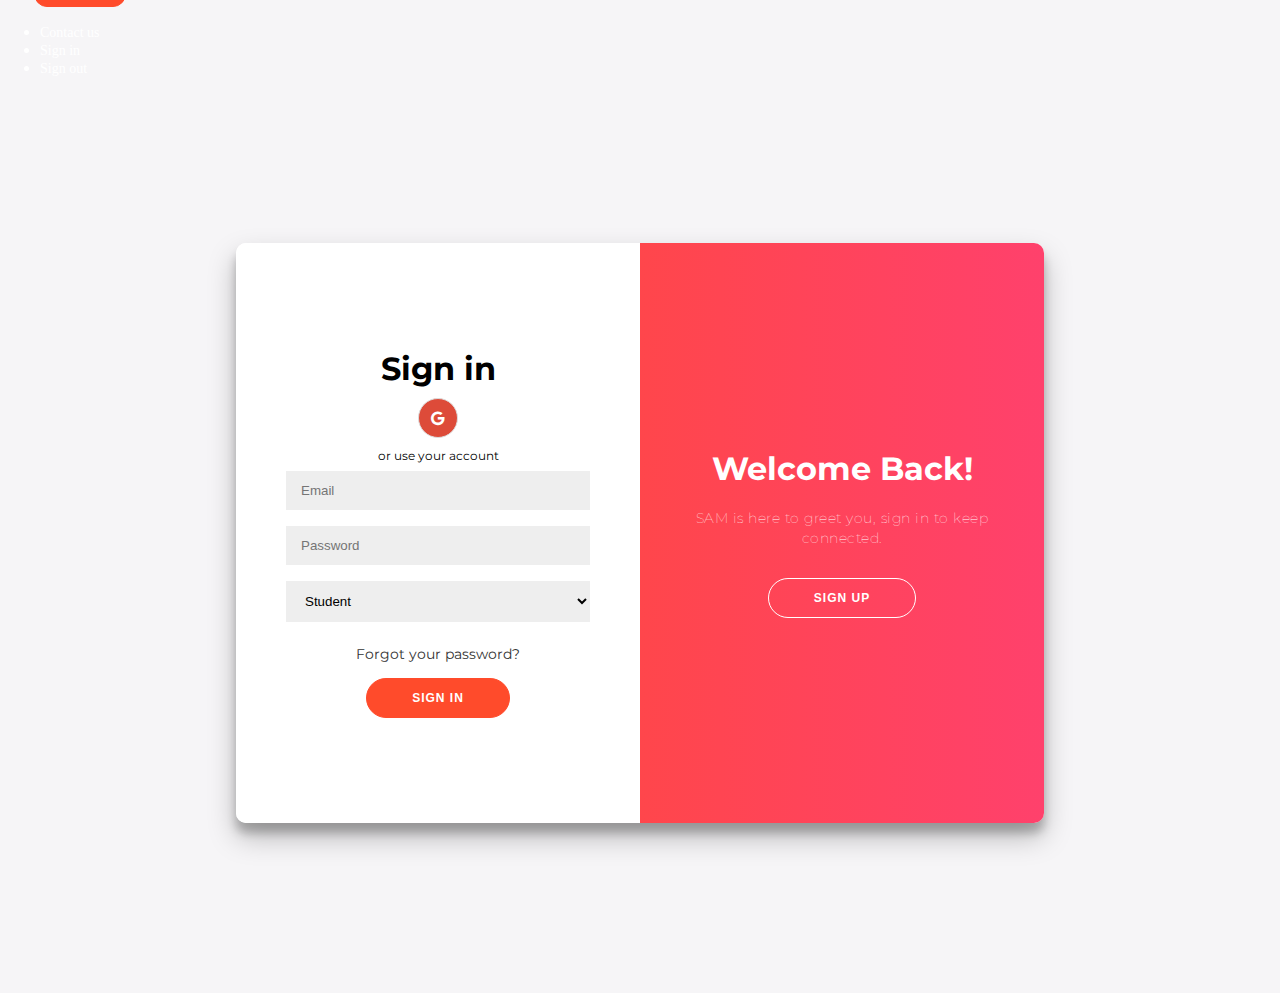
<file: login/index.html>
<!DOCTYPE html>
<html lang="en" dir="ltr">

<head>
  <meta charset="utf-8">
  <title>Login</title>
  <link href="https://cdn.jsdelivr.net/npm/bootstrap@5.2.1/dist/css/bootstrap.min.css" rel="stylesheet" integrity="sha384-iYQeCzEYFbKjA/T2uDLTpkwGzCiq6soy8tYaI1GyVh/UjpbCx/TYkiZhlZB6+fzT" crossorigin="anonymous">
  <link rel="icon" href="icon.png" type="image/icon type">
  <link rel="stylesheet" href="https://cdnjs.cloudflare.com/ajax/libs/font-awesome/4.7.0/css/font-awesome.min.css">
  <link rel="stylesheet" href="index.css">
</head>

<body>
  <!-- Nav Bar -->
  <div class="navb">
    <nav class="navbar navbar-expand-lg bg-dark py-0">
      <div class="container-md">
        <a class="navbar-brand pt-3" href="#">SAM</a>
        <button class="navbar-toggler custom-toggler" type="button" data-bs-toggle="collapse" data-bs-target="#navbarNavDropdown" aria-controls="navbarNavDropdown" aria-expanded="false" aria-label="Toggle navigation">
          <span class="navbar-toggler-icon"></span>
        </button>
        <div class="collapse navbar-collapse" id="navbarNavDropdown">
          <ul class="navbar-nav ms-auto">
            <li class="nav-item">
              <a class="nav-link pt-3" href="#">Contact us</a>
            </li>
            <li class="nav-item ">
              <a class="nav-link pt-3" href="#">Sign in</a>
            </li>
            <li class="nav-item ">
              <a class="nav-link pt-3" href="#">Sign out</a>
            </li>
          </ul>
        </div>
      </div>
    </nav>
  </div>
  <div class="body">
    <div class="container" id="container">
      <div class="form-container sign-up-container">
        <form action="#">
          <h1>Create Account</h1>
          <div class="social-container">
            <a href="#" class="fa fa-google"></a>
          </div>
          <span>or use your email for registration</span>
          <input type="text" placeholder="Full Name" />
          <input type="number" placeholder="CollegeId" />
          <input type="email" placeholder="Email" />
          <input type="password" placeholder="Password" />
          <select name="position" placeholder="Student">
            <option value="student">Student</option>
            <option value="teacher">Teacher</option>
          </select>
          <!-- needs to be hidden -->
          <span style="color:red;">*User with this id already exists.</span>
          <button style="margin-top:15px;">Sign Up</button>
        </form>
      </div>
      <div class="form-container sign-in-container">
        <form action="#">
          <h1>Sign in</h1>
          <div class="social-container">
            <a href="#" class="fa fa-google"></a>
          </div>
          <span>or use your account</span>
          <input type="email" placeholder="Email" />
          <input type="password" placeholder="Password" />
          <select name="position" placeholder="Student">
            <option value="student">Student</option>
            <option value="teacher">Teacher</option>
          </select>
          <a href="pass-reset.html">Forgot your password?</a>
          <button>Sign In</button>
        </form>
      </div>
      <div class="overlay-container">
        <div class="overlay">
          <div class="overlay-panel overlay-left">
            <h1>Hi, There!</h1>
            <p>To connect with us please fill your personal details</p>
            <button class="ghost" id="signIn">Sign In</button>
          </div>
          <div class="overlay-panel overlay-right">
            <h1>Welcome Back!</h1>
            <p>SAM is here to greet you, sign in to keep connected.</p>
            <button class="ghost" id="signUp">Sign Up</button>
          </div>
        </div>
      </div>
    </div>
  </div>

  <script src="index.js"></script>
  <script src="https://cdn.jsdelivr.net/npm/bootstrap@5.2.2/dist/js/bootstrap.bundle.min.js" integrity="sha384-OERcA2EqjJCMA+/3y+gxIOqMEjwtxJY7qPCqsdltbNJuaOe923+mo//f6V8Qbsw3" crossorigin="anonymous"></script>

</body>

</html>
</file>
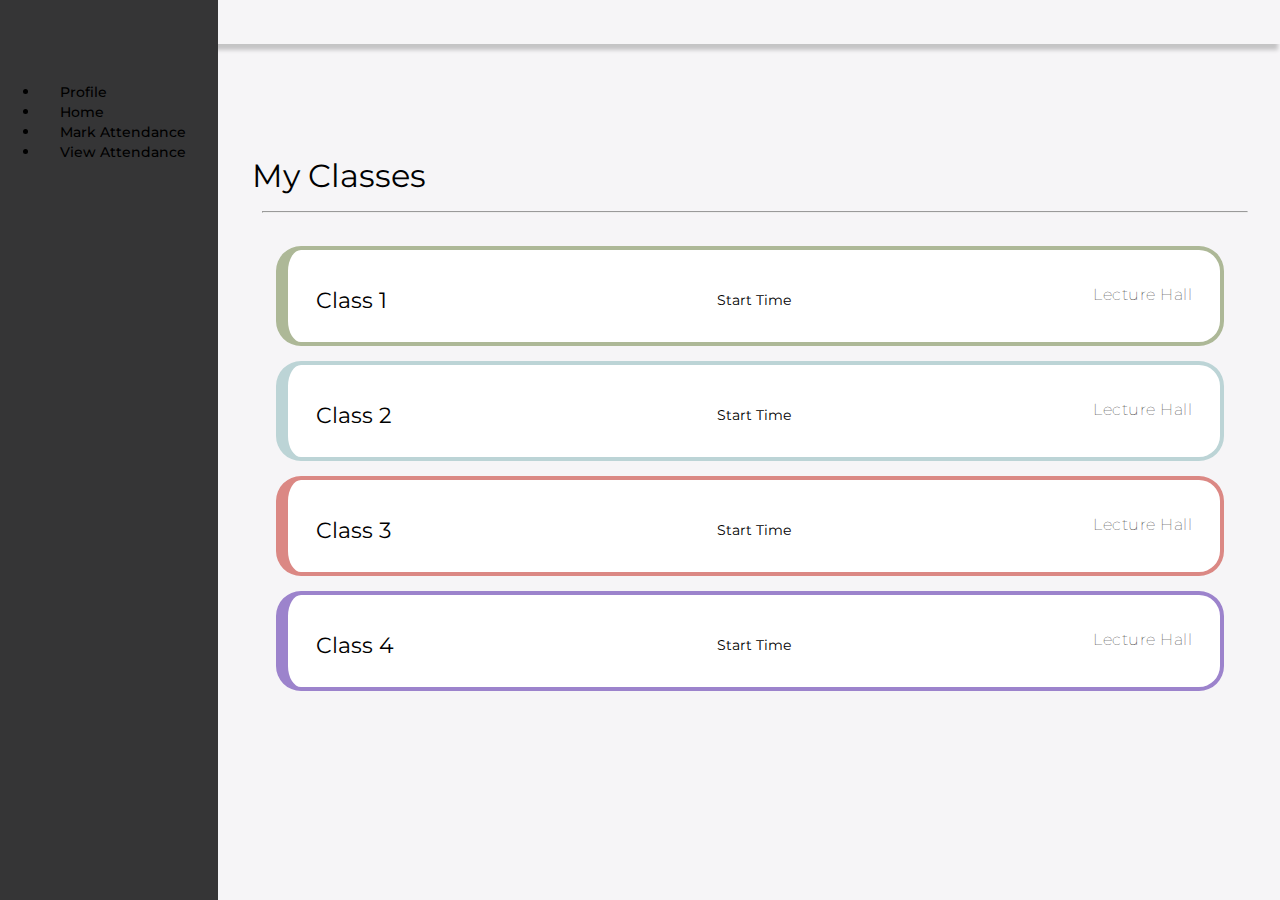
<file: student/index.html>
<!DOCTYPE html>
<html lang="en" dir="ltr">
<!-- change logo <samp></samp> -->

<head>
  <meta charset="utf-8">
  <title>Student</title>
  <link href="https://cdn.jsdelivr.net/npm/bootstrap@5.2.1/dist/css/bootstrap.min.css" rel="stylesheet" integrity="sha384-iYQeCzEYFbKjA/T2uDLTpkwGzCiq6soy8tYaI1GyVh/UjpbCx/TYkiZhlZB6+fzT" crossorigin="anonymous">
  <link rel="icon" href="icon.png" type="image/icon type">
  <link rel="preconnect" href="https://fonts.googleapis.com">
  <link rel="preconnect" href="https://fonts.gstatic.com" crossorigin>
  <link href="https://fonts.googleapis.com/css2?family=Montserrat:wght@400;900&display=swap" rel="stylesheet">
  <link rel="stylesheet" href="index.css">
</head>

<body>
  <!-- Nav Bar(horizontal) -->
  <div class="navb">
    <nav class="navbar navbar-expand-lg bg-light py-0 fixed-top" style="height: 4rem;">

      <a class="navbar-brand pt-3" href="#" style="padding-left:6%;">SAM</a>
      <button class="navbar-toggler custom-toggler" type="button" data-bs-toggle="collapse" data-bs-target="#navbarNavDropdown" aria-controls="navbarNavDropdown" aria-expanded="false" aria-label="Toggle navigation">
        <span class="navbar-toggler-icon"></span>
      </button>
      <div class="collapse navbar-collapse" id="navbarNavDropdown">
        <ul class="navbar-nav ms-auto">
          <li class="nav-item">
            <a class="nav-link pt-3 " href="#" style="height:4rem;">Contact us</a>
          </li>
          <li class="nav-item ">
            <a class="nav-link pt-3" href="#" style="height:4rem;">Sign out</a>
          </li>
        </ul>
      </div>

    </nav>
  </div>


  <!-- SideBar -->
  <div class="d-flex flex-column flex-shrink-0 p-3 mb-0 navbar-custom " style="width: 17%; position: fixed;height: 1000000px; padding-top:5.3rem;">
    <ul class="nav nav-pills flex-column mt-5 mb-auto pt-5">
      <li class="nav-item">
        <a href="#" class="nav-link link-light" aria-current="page">
          <svg class="bi me-2" width="16" height="16">
            <use xlink:href="#home"></use>
          </svg>
          Profile
        </a>
      </li>
      <li>
        <a href="#" class="nav-link link-light ">
          <svg class="bi me-2" width="16" height="16">
            <use xlink:href="#speedometer2"></use>
          </svg>
          Home
        </a>
      </li>
      <li>
        <a href="#" class="nav-link link-light">
          <svg class="bi me-2" width="16" height="16">
            <use xlink:href="#table"></use>
          </svg>
          Mark Attendance
        </a>
      </li>
      <li>
        <a href="#" class="nav-link link-light">
          <svg class="bi me-2" width="16" height="16">
            <use xlink:href="#grid"></use>
          </svg>
          View Attendance
        </a>
      </li>

    </ul>
  </div>

  <!-- body -->
  <div class="body">
    <h1>
      My Classes
    </h1>
    <ul>
      <li>
        <hr style="margin-left:15%" />
      </li>
    </ul>
    <div class="class class1">
      <div class="div1">
        <h6>
          Class 1
        </h6>
      </div>
      <div class="div2">
        <span>Start Time</span>

      </div>
      <div class="div3">
        <p>Lecture Hall</p>
      </div>
    </div>
    <div class="class class2">
      <div class="div1">
        <h6>
          Class 2
        </h6>
      </div>
      <div class="div2">
        <span>Start Time</span>

      </div>
      <div class="div3">
        <p>Lecture Hall</p>
      </div>
    </div>
    <div class="class class3">
      <div class="div1">
        <h6>
          Class 3
        </h6>
      </div>
      <div class="div2">
        <span>Start Time</span>

      </div>
      <div class="div3">
        <p>Lecture Hall</p>
      </div>
    </div>
    <div class="class class4">
      <div class="div1">
        <h6>
          Class 4
        </h6>
      </div>
      <div class="div2">
        <span>Start Time</span>

      </div>
      <div class="div3">
        <p>Lecture Hall</p>
      </div>
    </div>
  </div>





  <!-- scripts -->
  <script src="https://cdn.jsdelivr.net/npm/bootstrap@5.2.2/dist/js/bootstrap.bundle.min.js" integrity="sha384-OERcA2EqjJCMA+/3y+gxIOqMEjwtxJY7qPCqsdltbNJuaOe923+mo//f6V8Qbsw3" crossorigin="anonymous"></script>

</body>

</html>
</file>
<file: login/index.css>
@import url('https://fonts.googleapis.com/css?family=Montserrat:400,800');

* {
	box-sizing: border-box;
}
body{
  background: #f6f5f7;
  height: 100vh;
  margin: -20px 0 50px;
}
.body {
	background: #f6f5f7;
	display: flex;
	justify-content: center;
	align-items: center;
	flex-direction: column;
	font-family: 'Montserrat', sans-serif;
	height: 100vh;
	margin: -20px 0 50px;
}
.navb{
  display: inline-block;
  width: 100%;
  color: white;
}

h1 {
	font-weight: bold;
	margin: 0;
}

h2 {
	text-align: center;
}

p {
	font-size: 14px;
	font-weight: 100;
	line-height: 20px;
	letter-spacing: 0.5px;
	margin: 20px 0 30px;
}

span {
	font-size: 12px;
}

a {
	color: #333;
	font-size: 14px;
	text-decoration: none;
	margin: 15px 0;
}
.navbar-brand{
  color: #fff;
}
.navbar-brand .active{
  color: #fff;
}
.nav-link{
  color: #fff;
}
.navbar-brand:hover{
  color: #dbdbdb;
}
.navbar-brand::after{
  color: #dbdbdb;
}
.nav-link:hover{
  color: #dbdbdb;
}

button {
	border-radius: 20px;
	border: 1px solid #FF4B2B;
	background-color: #FF4B2B;
	color: #FFFFFF;
	font-size: 12px;
	font-weight: bold;
	padding: 12px 45px;
	letter-spacing: 1px;
	text-transform: uppercase;
	transition: transform 80ms ease-in;
}

button:active {
	transform: scale(0.95);
}

button:focus {
	outline: none;
}

button.ghost {
	background-color: transparent;
	border-color: #FFFFFF;
}

form {
	background-color: #FFFFFF;
	display: flex;
	align-items: center;
	justify-content: center;
	flex-direction: column;
	padding: 0 50px;
	height: 100%;
	text-align: center;
}

input {
	background-color: #eee;
	border: none;
	padding: 12px 15px;
	margin: 8px 0;
	width: 100%;
}
select{
  background-color: #eee;
  border: none;
  padding: 12px 15px;
  margin: 8px 0;
  width: 100%;
}

.container {
	background-color: #fff;
	margin-top: 20px;
	border-radius: 10px;
  	box-shadow: 0 14px 28px rgba(0,0,0,0.25),
			0 10px 10px rgba(0,0,0,0.22);
	position: relative;
	overflow: hidden;
	width: 808px;
	max-width: 100%;
	min-height: 580px;
}

.form-container {
	position: absolute;
	top: 0;
	height: 100%;
	transition: all 0.6s ease-in-out;
}

.sign-in-container {
	left: 0;
	width: 50%;
	z-index: 2;
}

.container.right-panel-active .sign-in-container {
	transform: translateX(100%);
}

.sign-up-container {
	left: 0;
	width: 50%;
	opacity: 0;
	z-index: 1;
}

.container.right-panel-active .sign-up-container {
	transform: translateX(100%);
	opacity: 1;
	z-index: 5;
	animation: show 0.6s;
}

@keyframes show {
	0%, 49.99% {
		opacity: 0;
		z-index: 1;
	}

	50%, 100% {
		opacity: 1;
		z-index: 5;
	}
}

.overlay-container {
	position: absolute;
	top: 0;
	left: 50%;
	width: 50%;
	height: 100%;
	overflow: hidden;
	transition: transform 0.6s ease-in-out;
	z-index: 100;
}

.container.right-panel-active .overlay-container{
	transform: translateX(-100%);
}

.overlay {
	background: #FF416C;
	background: -webkit-linear-gradient(to right, #FF4B2B, #FF416C);
	background: linear-gradient(to right, #FF4B2B, #FF416C);
	background-repeat: no-repeat;
	background-size: cover;
	background-position: 0 0;
	color: #FFFFFF;
	position: relative;
	left: -100%;
	height: 100%;
	width: 200%;
  	transform: translateX(0);
	transition: transform 0.6s ease-in-out;
}

.container.right-panel-active .overlay {
  	transform: translateX(50%);
}

.overlay-panel {
	position: absolute;
	display: flex;
	align-items: center;
	justify-content: center;
	flex-direction: column;
	padding: 0 40px;
	text-align: center;
	top: 0;
	height: 100%;
	width: 50%;
	transform: translateX(0);
	transition: transform 0.6s ease-in-out;
}

.overlay-left {
	transform: translateX(-20%);
}

.container.right-panel-active .overlay-left {
	transform: translateX(0);
}

.overlay-right {
	right: 0;
	transform: translateX(0);
}

.container.right-panel-active .overlay-right {
	transform: translateX(20%);
}

.social-container {
	margin: 10px 0;
}
.fa {
  border: 1px solid #DDDDDD;
	border-radius: 50%;
	display: inline-flex;
	justify-content: center;
	align-items: center;
	margin: 0 5px;
	height: 40px;
	width: 40px;
}

.fa:hover {
    opacity: 0.7;
}
.fa-google {
  background: #dd4b39;
  color: white;
}
</file>
<file: student/index.css>
* {
	box-sizing: border-box;
}
@font-face {
  font-family: 'GestaReFogular';
  src: url('gestareg-webfont.eot');
  src: local('☺'),
       url('gestareg-webfont.woff') format('woff'),
       url('gestareg-webfont.ttf') format('truetype'),
       url('gestareg-webfont.svg#webfontg8dbVmxj') format('svg');
}

body {
	background: #f6f5f7;
	display: flex;
	flex-direction: column;
	font-family: 'Montserrat', sans-serif;
	height: 100vh;
	margin: -20px 0 0;

}
.body{
	padding-top: 2rem;
	padding-left: 3rem;
	padding-right:2rem;
	padding-bottom: 2rem;
}
.navb{
  display: inline-block;
  width: 100%;
  color: white;
}

h1 {
	font-weight: 400;
	margin: 0;
	padding-left: 17%;
	padding-top: 5rem;
}

h2 {
	text-align: center;
}
h6{
	text-align: left;
	font-weight: 400;
	font-size: 22px;
}
p {
	font-size: 16px;
	font-weight: 100;
	line-height: 20px;
	letter-spacing: 0.5px;
	margin: 20px 0 30px;
}

span {
	font-size: 14px;
}

a {
	color: #333;
	font-size: 14px;
	text-decoration: none;
	margin: 15px 0;
}
.navbar{
	   box-shadow: 0 8px 4px -2px rgba(0,0,0,.2);
}
.navbar-brand{
	background-color: #FF416C;
	font-family: 'GestaRegular', Arial, Helvetica, sans-serif;
	align-items: center;
	padding-left: auto;
	padding-right: auto;
	height: 4rem;
	width: 17%;
  color: black;
	font-weight: bold;
}

.navbar-brand .active{
  color: black;
}
.nav-link{
  color: black;
	font-weight: 500;
}
.navbar-brand:hover{
  color: black;
}
.navbar-brand::after{
  color: black;
}
.nav-link:hover{
  color: black;

}

button {
	border-radius: 20px;
	border: 1px solid #FF4B2B;
	background-color: #FF4B2B;
	color: #FFFFFF;
	font-size: 12px;
	font-weight: bold;
	padding: 12px 45px;
	letter-spacing: 1px;
	text-transform: uppercase;
	transition: transform 80ms ease-in;
}

button:active {
	transform: scale(0.95);
}

button:focus {
	outline: none;
}

button.ghost {
	background-color: transparent;
	border-color: #FFFFFF;
}

input {
	background-color: #eee;
	border: none;
	padding: 12px 15px;
	margin: 8px 0;
	width: 100%;
}
select{
  background-color: #eee;
  border: none;
  padding: 12px 15px;
  margin: 8px 0;
  width: 100%;
}

/* Modify the background color */
.navbar-custom {
	background-color: #353536;
}
/* Modify brand and text color */
.navbar-custom .navbar-item,
.navbar-custom .navbar-text {
	color: green;
}

.nav-pills .nav-link.active,
.nav-pills .show > .nav-link {
  color: #fff;
  background-color: #2d2d2e;
}
.nav-pills .nav-link{
	transition: all .3s;
}
.nav-pills .nav-link:hover, .nav-tabs .nav-link:focus {
  border-color: #e9ecef #e9ecef #dee2e6;
	background-color: #2d2d2e;
  isolation: isolate;
}

.class{
	height: 100px;
	width: auto;
	background-color: #fff;
	border-radius: 25px;
	margin-left: 19%;
	margin-right: 2%;
	margin-top: 15px;
	margin-bottom: 15px;
	border-style: solid;
  transition: all .3s;
  border-width: 4px 4px 4px 12px;
}
.class:hover{
	height: 110px;
	width: auto;
	margin-left: 18%;
	margin-right: 1%;
}

.class1{
	border-color: #adb897;
}
.class1:hover{
	box-shadow: 10px 5px 5px #8d967b;
}
.class2{
	border-color: #bcd4d6;
}
.class2:hover{
	box-shadow: 10px 5px 5px #8d9fa1;
}
.class3{
	border-color: #db8884;
}
.class3:hover{
	box-shadow: 10px 5px 5px #8f5754;
}
.class4{
	border-color: #9c83cc;
}
.class4:hover{
	box-shadow: 10px 5px 5px #615280;
}
.div1{
	display: flex;
	justify-content: left;
	align-items: center;
	height: inherit;
	padding-left: 3%;
	float: left;
	width: 40%;
}
.div2{
	display: flex;
	justify-content: center;
	align-items: center;
	height: inherit;
	float: left;
	width: 20%;
}
.div3{
	display: flex;
	justify-content: right;
	align-items: center;
	height: inherit;
	padding-right: 3%;
	float: left;
	width: 40%;
}
</file>
